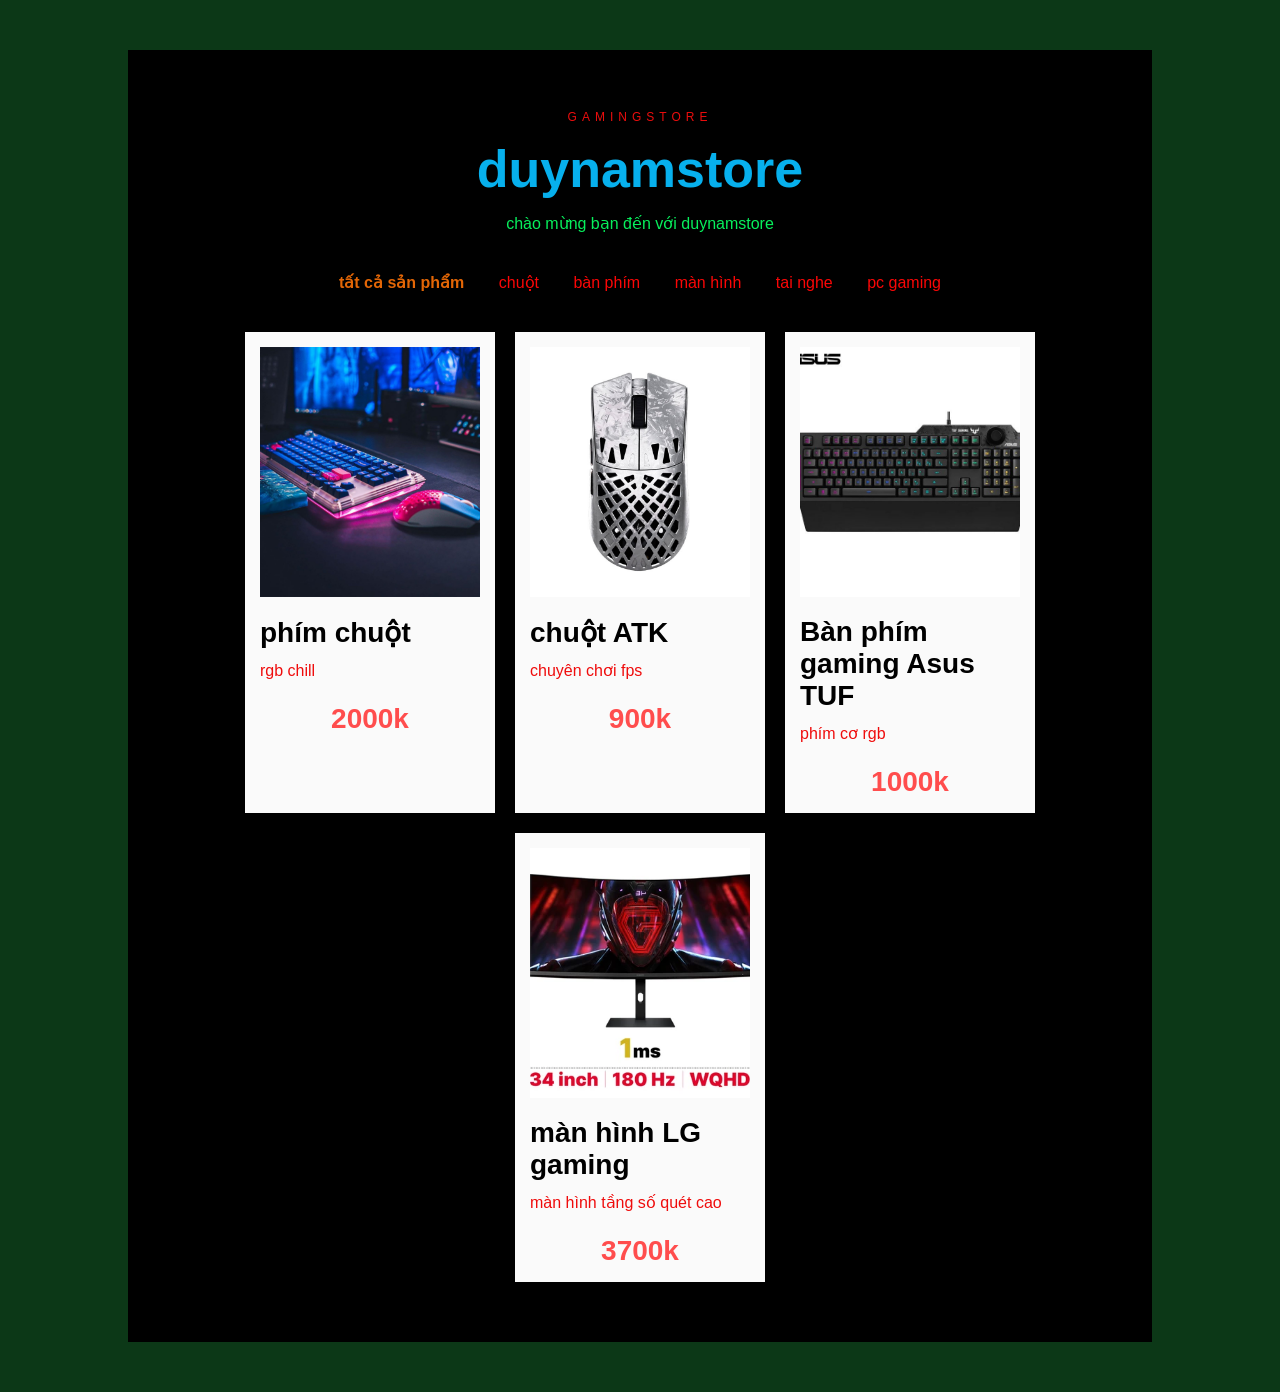
<file: index.html>
<!DOCTYPE html>
<html lang="vi">
<head>
    <meta charset="UTF-8">
    <meta name="viewport" content="width=device-width, initial-scale=1.0">
    <title>duynamstore</title>
    <link rel="stylesheet" href="giaodien.css">
</head>
<body>

    <section class="products">

        <p class="small-title">GAMINGSTORE</p>

        <h1>duynamstore</h1>

        <p class="sub-title">
            chào mừng bạn đến với duynamstore
        </p>

        <div class="menu">
            <a href="#" class="active">tất cả sản phẩm </a>
            <a href="#">chuột </a>
            <a href="#">bàn phím </a>
            <a href="#">màn hình </a>
            <a href="#">tai nghe </a>
            <a href="#">pc gaming </a>
        </div>

        <div class="card-container">

            <div class="card">
                <img src="imgs/hinh-nen-gaming-top-200.jpg" alt="">
                <h3>phím chuột</h3>
                <p>rgb chill</p>
                <div class="price">2000k</div>
            </div>

            <div class="card">
                <img src="imgs/ATK-Blazing-Sky-GHOST-Hollow-Carbon-Fiber-Extreme-1.jpg" alt="">
                <h3>chuột ATK</h3>
                <p>chuyên chơi fps</p>
                <div class="price">900k</div>
            </div>

            <div class="card">
                <img src="imgs/co-day-gaming-asus-tuf-k1-thumb-600x600.jpeg" alt="">
                <h3>Bàn phím gaming Asus TUF</h3>
                <p>phím cơ rgb</p>
                <div class="price">1000k</div>
            </div>

            <div class="card">
                <img src="imgs/frame_195_19_.webp" alt="">
                <h3>màn hình LG gaming</h3>
                <p>màn hình tầng số quét cao</p>
                <div class="price">3700k</div>
            </div>

        </div>

    </section>

</body>
</html>
</file>
<file: giaodien.css>
*{
    margin:0;
    padding:0;
    box-sizing:border-box;
    font-family:Arial, sans-serif;
}

body{
    background:#0c3817;
}

.products{
    width:80%;
    margin:50px auto;
    background:rgb(0, 0, 0);
    padding:60px;
}

.small-title{
    text-align:center;
    letter-spacing:5px;
    color:#eb0d0d;
    font-size:12px;
}

h1{
    text-align:center;
    font-size:52px;
    margin-top:15px;
    color:hsl(196, 94%, 48%);
}

.sub-title{
    text-align:center;
    color:#07f05c;
    margin-top:15px;
}

.menu{
    text-align:center;
    margin:40px 0;
}

.menu a{
    text-decoration:none;
    color:#fb0606;
    margin:0 15px;
}

.menu .active{
    color:rgb(227, 102, 6);
    font-weight:bold;
}

.card-container{
    display:flex;
    gap:20px;
    justify-content:center;
    flex-wrap:wrap;
}

.card{
    width:250px;
    background:#fafafa;
    padding:15px;
    transition:0.3s;
}

.card:hover{
    transform:translateY(-10px);
}

.card img{
    width:100%;
    height:250px;
    object-fit:cover;
    background:#ee0606;
}

.card h3{
    margin-top:15px;
    font-size:28px;
}

.card p{
    color:#ef0c0c;
    margin-top:10px;
    line-height:1.5;
}

.price{
    color:#ff4d4d;
    font-size:28px;
    font-weight:bold;
    text-align:center;
    margin-top:20px;
}
</file>
